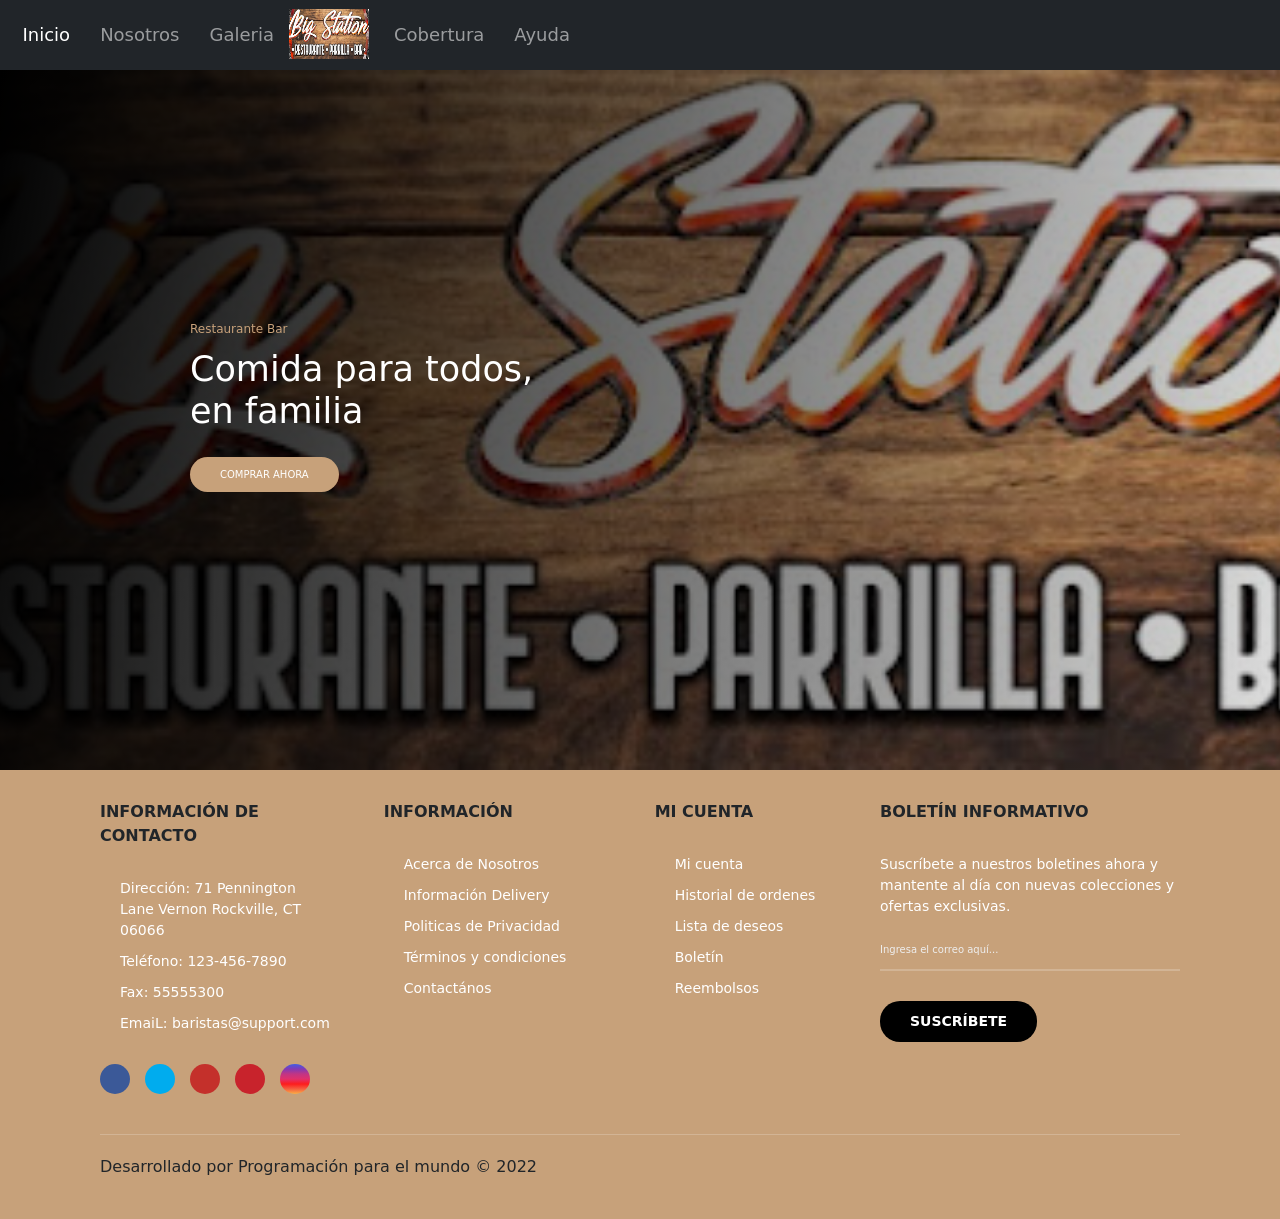
<file: Proyecto_BigStation-main/Proyecto_BigStation/View/Index.html>
<!DOCTYPE html>
<html lang="en">
<head>
    <meta charset="UTF-8">
    <meta name="viewport" content="width=device-width, initial-scale=1.0">
    <title>Inicio</title>
    <link rel="stylesheet" href="https://cdn.jsdelivr.net/npm/bootstrap@5.3.3/dist/css/bootstrap.min.css">
    <link rel="stylesheet" href="../Style/Estilo.css">
</head>
<body>
    <nav class="navbar navbar-expand-lg navbar-dark bg-dark ">
        <div class="container-fluid">
          <div class="collapse navbar-collapse" id="navbarNav">
            <ul class="navbar-nav">
              <li class="nav-item">
                <a class="nav-link active" aria-current="page" href="Index.html">Inicio</a>
              </li>
              <li class="nav-item">
                <a class="nav-link" href="Nosotros.html">Nosotros</a>
              </li>
              <li class="nav-item">
                <a class="nav-link" href="Galeria.html">Galeria</a>
              </li>

              <a class="navbar-brand" href="Index.html">
                <img src="../Img/BS.png" alt="Logo" width="80" height="50" class="d-inline-block align-text-top">
                
              </a>
              
              <li class="nav-item">
                <a class="nav-link" href="Cobertura.html">Cobertura</a>
              </li>
              <li class="nav-item">
                <a class="nav-link" href="Ayuda.html">Ayuda</a>
              </li>
              <li class="nav-item">
                <form class="container-fluid justify-content-start">
                    <button class=" btn btn-outline-success-secondary" type="button"></button>
                </form>
              </li>
            </ul>
          </div>
        </div>
      </nav>

      <section class="banner">
        <div class="content-banner">
            <p>Restaurante Bar</p>
            <h2>Comida para todos, <br />en familia</h2>
            <a href="Login.html">Comprar ahora</a>
        </div>
    </section> 

    
    <footer class="footer">
      <div class="container container-footer">
          <div class="menu-footer">
              <div class="contact-info">
                  <p class="title-footer">Información de Contacto</p>
                  <ul>
                      <li>
                          Dirección: 71 Pennington Lane Vernon Rockville, CT
                          06066
                      </li>
                      <li>Teléfono: 123-456-7890</li>
                      <li>Fax: 55555300</li>
                      <li>EmaiL: baristas@support.com</li>
                  </ul>
                  <div class="social-icons">
                      <span class="facebook">
                          <i class="fa-brands fa-facebook-f"></i>
                      </span>
                      <span class="twitter">
                          <i class="fa-brands fa-twitter"></i>
                      </span>
                      <span class="youtube">
                          <i class="fa-brands fa-youtube"></i>
                      </span>
                      <span class="pinterest">
                          <i class="fa-brands fa-pinterest-p"></i>
                      </span>
                      <span class="instagram">
                          <i class="fa-brands fa-instagram"></i>
                      </span>
                  </div>
              </div>

              <div class="information">
                  <p class="title-footer">Información</p>
                  <ul>
                      <li><a href="#">Acerca de Nosotros</a></li>
                      <li><a href="#">Información Delivery</a></li>
                      <li><a href="#">Politicas de Privacidad</a></li>
                      <li><a href="#">Términos y condiciones</a></li>
                      <li><a href="#">Contactános</a></li>
                  </ul>
              </div>

              <div class="my-account">
                  <p class="title-footer">Mi cuenta</p>

                  <ul>
                      <li><a href="#">Mi cuenta</a></li>
                      <li><a href="#">Historial de ordenes</a></li>
                      <li><a href="#">Lista de deseos</a></li>
                      <li><a href="#">Boletín</a></li>
                      <li><a href="#">Reembolsos</a></li>
                  </ul>
              </div>

              <div class="newsletter">
                  <p class="title-footer">Boletín informativo</p>

                  <div class="content">
                      <p>
                          Suscríbete a nuestros boletines ahora y mantente al
                          día con nuevas colecciones y ofertas exclusivas.
                      </p>
                      <input type="email" placeholder="Ingresa el correo aquí...">
                      <button>Suscríbete</button>
                  </div>
              </div>
          </div>

          <div class="copyright">
              <p>
                  Desarrollado por Programación para el mundo &copy; 2022
              </p>

          </div>
      </div>
  </footer>

    <script src="https://cdn.jsdelivr.net/npm/bootstrap@5.3.3/dist/js/bootstrap.bundle.min.js" integrity="sha384-YvpcrYf0tY3lHB60NNkmXc5s9fDVZLESaAA55NDzOxhy9GkcIdslK1eN7N6jIeHz" crossorigin="anonymous"></script>
</body>
</html>
</file>
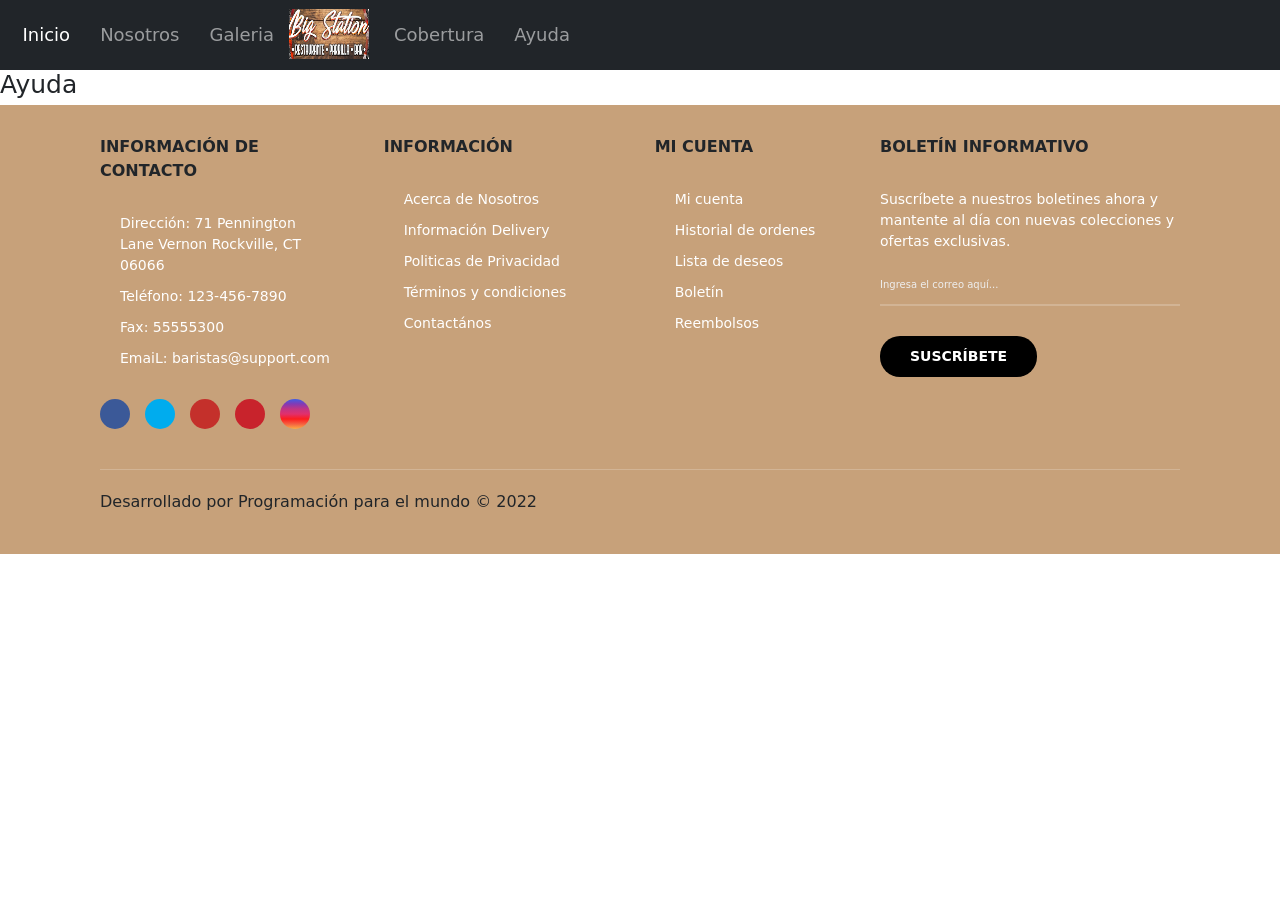
<file: Proyecto_BigStation-main/Proyecto_BigStation/View/Ayuda.html>
<!DOCTYPE html>
<html lang="en">
<head>
    <meta charset="UTF-8">
    <meta name="viewport" content="width=device-width, initial-scale=1.0">
    <title>Ayuda</title>
    <link rel="stylesheet" href="https://cdn.jsdelivr.net/npm/bootstrap@5.3.3/dist/css/bootstrap.min.css">
    <link rel="stylesheet" href="../Style/Estilo.css">
</head>
<body>
    <nav class="navbar navbar-expand-lg navbar-dark bg-dark ">
        <div class="container-fluid">
          <div class="collapse navbar-collapse" id="navbarNav">
            <ul class="navbar-nav">
              <li class="nav-item">
                <a class="nav-link active" aria-current="page" href="Index.html">Inicio</a>
              </li>
              <li class="nav-item">
                <a class="nav-link" href="Nosotros.html">Nosotros</a>
              </li>
              <li class="nav-item">
                <a class="nav-link" href="Galeria.html">Galeria</a>
              </li>

              <a class="navbar-brand" href="Index.html">
                <img src="../Img/BS.png" alt="Logo" width="80" height="50" class="d-inline-block align-text-top">
                
              </a>
              
              <li class="nav-item">
                <a class="nav-link" href="Cobertura.html">Cobertura</a>
              </li>
              <li class="nav-item">
                <a class="nav-link" href="Ayuda.html">Ayuda</a>
              </li>
              <li class="nav-item">
                <form class="container-fluid justify-content-start">
                    <button class=" btn btn-outline-success-secondary" type="button"></button>
                </form>
              </li>
            </ul>
          </div>
        </div>
      </nav>

      <h1>Ayuda</h1>

    
    <footer class="footer">
      <div class="container container-footer">
          <div class="menu-footer">
              <div class="contact-info">
                  <p class="title-footer">Información de Contacto</p>
                  <ul>
                      <li>
                          Dirección: 71 Pennington Lane Vernon Rockville, CT
                          06066
                      </li>
                      <li>Teléfono: 123-456-7890</li>
                      <li>Fax: 55555300</li>
                      <li>EmaiL: baristas@support.com</li>
                  </ul>
                  <div class="social-icons">
                      <span class="facebook">
                          <i class="fa-brands fa-facebook-f"></i>
                      </span>
                      <span class="twitter">
                          <i class="fa-brands fa-twitter"></i>
                      </span>
                      <span class="youtube">
                          <i class="fa-brands fa-youtube"></i>
                      </span>
                      <span class="pinterest">
                          <i class="fa-brands fa-pinterest-p"></i>
                      </span>
                      <span class="instagram">
                          <i class="fa-brands fa-instagram"></i>
                      </span>
                  </div>
              </div>

              <div class="information">
                  <p class="title-footer">Información</p>
                  <ul>
                      <li><a href="#">Acerca de Nosotros</a></li>
                      <li><a href="#">Información Delivery</a></li>
                      <li><a href="#">Politicas de Privacidad</a></li>
                      <li><a href="#">Términos y condiciones</a></li>
                      <li><a href="#">Contactános</a></li>
                  </ul>
              </div>

              <div class="my-account">
                  <p class="title-footer">Mi cuenta</p>

                  <ul>
                      <li><a href="#">Mi cuenta</a></li>
                      <li><a href="#">Historial de ordenes</a></li>
                      <li><a href="#">Lista de deseos</a></li>
                      <li><a href="#">Boletín</a></li>
                      <li><a href="#">Reembolsos</a></li>
                  </ul>
              </div>

              <div class="newsletter">
                  <p class="title-footer">Boletín informativo</p>

                  <div class="content">
                      <p>
                          Suscríbete a nuestros boletines ahora y mantente al
                          día con nuevas colecciones y ofertas exclusivas.
                      </p>
                      <input type="email" placeholder="Ingresa el correo aquí...">
                      <button>Suscríbete</button>
                  </div>
              </div>
          </div>

          <div class="copyright">
              <p>
                  Desarrollado por Programación para el mundo &copy; 2022
              </p>

          </div>
      </div>
  </footer>

    <script src="https://cdn.jsdelivr.net/npm/bootstrap@5.3.3/dist/js/bootstrap.bundle.min.js" integrity="sha384-YvpcrYf0tY3lHB60NNkmXc5s9fDVZLESaAA55NDzOxhy9GkcIdslK1eN7N6jIeHz" crossorigin="anonymous"></script>
</body>
</html>
</file>
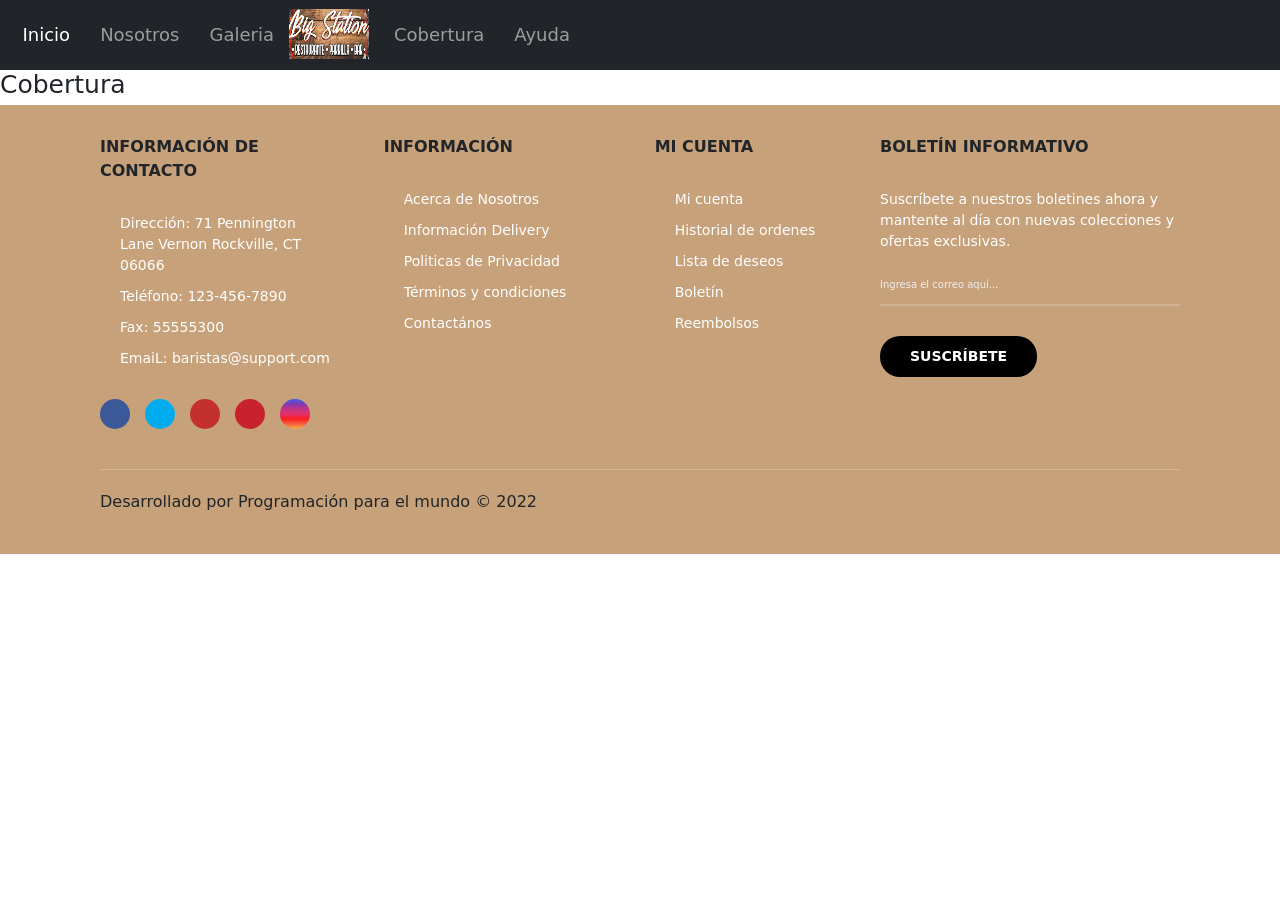
<file: Proyecto_BigStation-main/Proyecto_BigStation/View/Cobertura.html>
<!DOCTYPE html>
<html lang="en">
<head>
    <meta charset="UTF-8">
    <meta name="viewport" content="width=device-width, initial-scale=1.0">
    <title>Cobertura</title>
    <link rel="stylesheet" href="https://cdn.jsdelivr.net/npm/bootstrap@5.3.3/dist/css/bootstrap.min.css">
    <link rel="stylesheet" href="../Style/Estilo.css">
</head>
<body>
    <nav class="navbar navbar-expand-lg navbar-dark bg-dark ">
        <div class="container-fluid">
          <div class="collapse navbar-collapse" id="navbarNav">
            <ul class="navbar-nav">
              <li class="nav-item">
                <a class="nav-link active" aria-current="page" href="Index.html">Inicio</a>
              </li>
              <li class="nav-item">
                <a class="nav-link" href="Nosotros.html">Nosotros</a>
              </li>
              <li class="nav-item">
                <a class="nav-link" href="Galeria.html">Galeria</a>
              </li>

              <a class="navbar-brand" href="Index.html">
                <img src="../Img/BS.png" alt="Logo" width="80" height="50" class="d-inline-block align-text-top">
                
              </a>
              
              <li class="nav-item">
                <a class="nav-link" href="Cobertura.html">Cobertura</a>
              </li>
              <li class="nav-item">
                <a class="nav-link" href="Ayuda.html">Ayuda</a>
              </li>
              <li class="nav-item">
                <form class="container-fluid justify-content-start">
                    <button class=" btn btn-outline-success-secondary" type="button"></button>
                </form>
              </li>
            </ul>
          </div>
        </div>
      </nav>

      <h1>Cobertura</h1>

    
    <footer class="footer">
      <div class="container container-footer">
          <div class="menu-footer">
              <div class="contact-info">
                  <p class="title-footer">Información de Contacto</p>
                  <ul>
                      <li>
                          Dirección: 71 Pennington Lane Vernon Rockville, CT
                          06066
                      </li>
                      <li>Teléfono: 123-456-7890</li>
                      <li>Fax: 55555300</li>
                      <li>EmaiL: baristas@support.com</li>
                  </ul>
                  <div class="social-icons">
                      <span class="facebook">
                          <i class="fa-brands fa-facebook-f"></i>
                      </span>
                      <span class="twitter">
                          <i class="fa-brands fa-twitter"></i>
                      </span>
                      <span class="youtube">
                          <i class="fa-brands fa-youtube"></i>
                      </span>
                      <span class="pinterest">
                          <i class="fa-brands fa-pinterest-p"></i>
                      </span>
                      <span class="instagram">
                          <i class="fa-brands fa-instagram"></i>
                      </span>
                  </div>
              </div>

              <div class="information">
                  <p class="title-footer">Información</p>
                  <ul>
                      <li><a href="#">Acerca de Nosotros</a></li>
                      <li><a href="#">Información Delivery</a></li>
                      <li><a href="#">Politicas de Privacidad</a></li>
                      <li><a href="#">Términos y condiciones</a></li>
                      <li><a href="#">Contactános</a></li>
                  </ul>
              </div>

              <div class="my-account">
                  <p class="title-footer">Mi cuenta</p>

                  <ul>
                      <li><a href="#">Mi cuenta</a></li>
                      <li><a href="#">Historial de ordenes</a></li>
                      <li><a href="#">Lista de deseos</a></li>
                      <li><a href="#">Boletín</a></li>
                      <li><a href="#">Reembolsos</a></li>
                  </ul>
              </div>

              <div class="newsletter">
                  <p class="title-footer">Boletín informativo</p>

                  <div class="content">
                      <p>
                          Suscríbete a nuestros boletines ahora y mantente al
                          día con nuevas colecciones y ofertas exclusivas.
                      </p>
                      <input type="email" placeholder="Ingresa el correo aquí...">
                      <button>Suscríbete</button>
                  </div>
              </div>
          </div>

          <div class="copyright">
              <p>
                  Desarrollado por Programación para el mundo &copy; 2022
              </p>

          </div>
      </div>
  </footer>

    <script src="https://cdn.jsdelivr.net/npm/bootstrap@5.3.3/dist/js/bootstrap.bundle.min.js" integrity="sha384-YvpcrYf0tY3lHB60NNkmXc5s9fDVZLESaAA55NDzOxhy9GkcIdslK1eN7N6jIeHz" crossorigin="anonymous"></script>
</body>
</html>
</file>
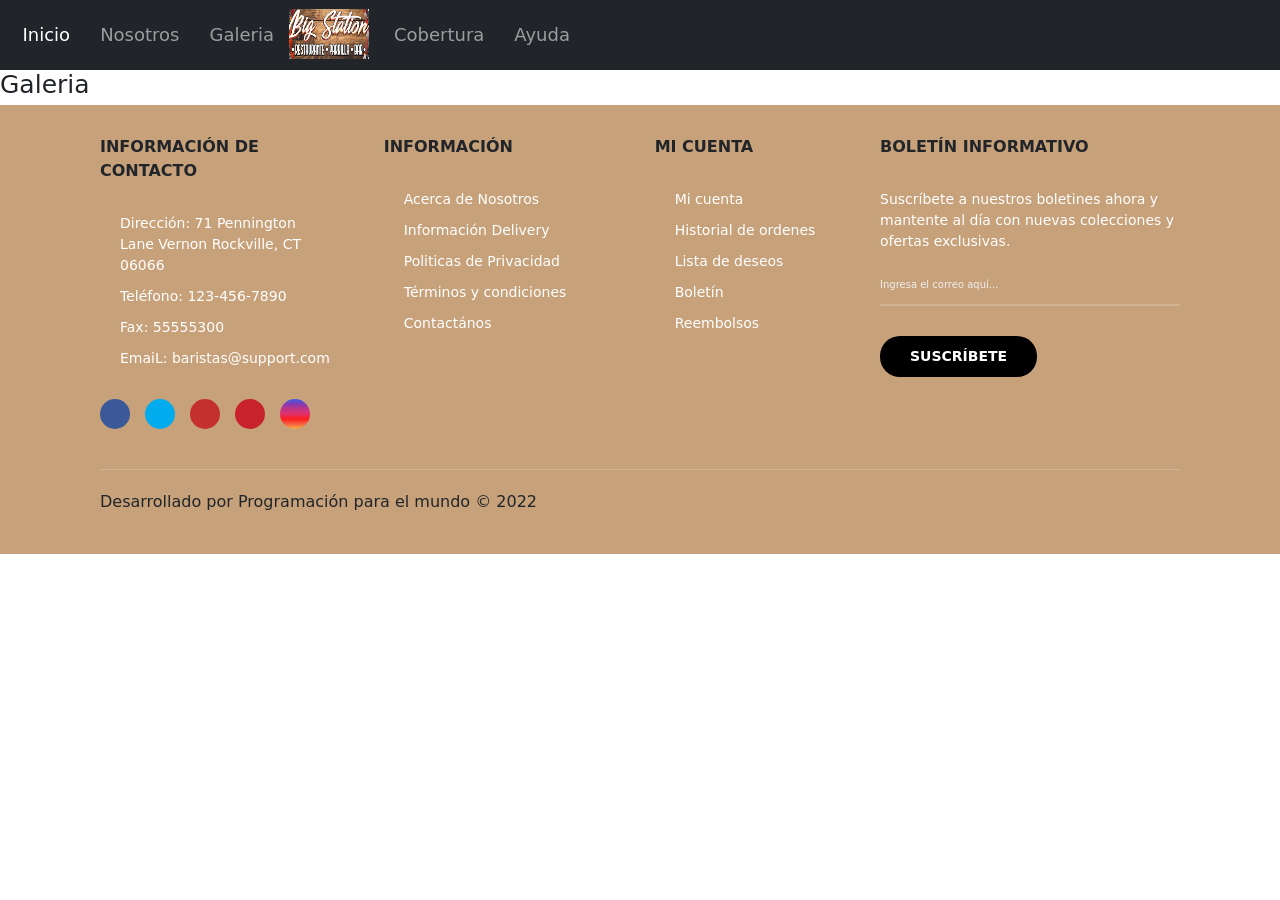
<file: Proyecto_BigStation-main/Proyecto_BigStation/View/Galeria.html>
<!DOCTYPE html>
<html lang="en">
<head>
    <meta charset="UTF-8">
    <meta name="viewport" content="width=device-width, initial-scale=1.0">
    <title>Galeria</title>
    <link rel="stylesheet" href="https://cdn.jsdelivr.net/npm/bootstrap@5.3.3/dist/css/bootstrap.min.css">
    <link rel="stylesheet" href="../Style/Estilo.css">
</head>
<body>
    <nav class="navbar navbar-expand-lg navbar-dark bg-dark ">
        <div class="container-fluid">
          <div class="collapse navbar-collapse" id="navbarNav">
            <ul class="navbar-nav">
              <li class="nav-item">
                <a class="nav-link active" aria-current="page" href="Index.html">Inicio</a>
              </li>
              <li class="nav-item">
                <a class="nav-link" href="Nosotros.html">Nosotros</a>
              </li>
              <li class="nav-item">
                <a class="nav-link" href="Galeria.html">Galeria</a>
              </li>

              <a class="navbar-brand" href="Index.html">
                <img src="../Img/BS.png" alt="Logo" width="80" height="50" class="d-inline-block align-text-top">
                
              </a>
              
              <li class="nav-item">
                <a class="nav-link" href="Cobertura.html">Cobertura</a>
              </li>
              <li class="nav-item">
                <a class="nav-link" href="Ayuda.html">Ayuda</a>
              </li>
              <li class="nav-item">
                <form class="container-fluid justify-content-start">
                    <button class=" btn btn-outline-success-secondary" type="button"></button>
                </form>
              </li>
            </ul>
          </div>
        </div>
      </nav>

      <h1>Galeria</h1>

    
    <footer class="footer">
      <div class="container container-footer">
          <div class="menu-footer">
              <div class="contact-info">
                  <p class="title-footer">Información de Contacto</p>
                  <ul>
                      <li>
                          Dirección: 71 Pennington Lane Vernon Rockville, CT
                          06066
                      </li>
                      <li>Teléfono: 123-456-7890</li>
                      <li>Fax: 55555300</li>
                      <li>EmaiL: baristas@support.com</li>
                  </ul>
                  <div class="social-icons">
                      <span class="facebook">
                          <i class="fa-brands fa-facebook-f"></i>
                      </span>
                      <span class="twitter">
                          <i class="fa-brands fa-twitter"></i>
                      </span>
                      <span class="youtube">
                          <i class="fa-brands fa-youtube"></i>
                      </span>
                      <span class="pinterest">
                          <i class="fa-brands fa-pinterest-p"></i>
                      </span>
                      <span class="instagram">
                          <i class="fa-brands fa-instagram"></i>
                      </span>
                  </div>
              </div>

              <div class="information">
                  <p class="title-footer">Información</p>
                  <ul>
                      <li><a href="#">Acerca de Nosotros</a></li>
                      <li><a href="#">Información Delivery</a></li>
                      <li><a href="#">Politicas de Privacidad</a></li>
                      <li><a href="#">Términos y condiciones</a></li>
                      <li><a href="#">Contactános</a></li>
                  </ul>
              </div>

              <div class="my-account">
                  <p class="title-footer">Mi cuenta</p>

                  <ul>
                      <li><a href="#">Mi cuenta</a></li>
                      <li><a href="#">Historial de ordenes</a></li>
                      <li><a href="#">Lista de deseos</a></li>
                      <li><a href="#">Boletín</a></li>
                      <li><a href="#">Reembolsos</a></li>
                  </ul>
              </div>

              <div class="newsletter">
                  <p class="title-footer">Boletín informativo</p>

                  <div class="content">
                      <p>
                          Suscríbete a nuestros boletines ahora y mantente al
                          día con nuevas colecciones y ofertas exclusivas.
                      </p>
                      <input type="email" placeholder="Ingresa el correo aquí...">
                      <button>Suscríbete</button>
                  </div>
              </div>
          </div>

          <div class="copyright">
              <p>
                  Desarrollado por Programación para el mundo &copy; 2022
              </p>

          </div>
      </div>
  </footer>

    <script src="https://cdn.jsdelivr.net/npm/bootstrap@5.3.3/dist/js/bootstrap.bundle.min.js" integrity="sha384-YvpcrYf0tY3lHB60NNkmXc5s9fDVZLESaAA55NDzOxhy9GkcIdslK1eN7N6jIeHz" crossorigin="anonymous"></script>
</body>
</html>
</file>
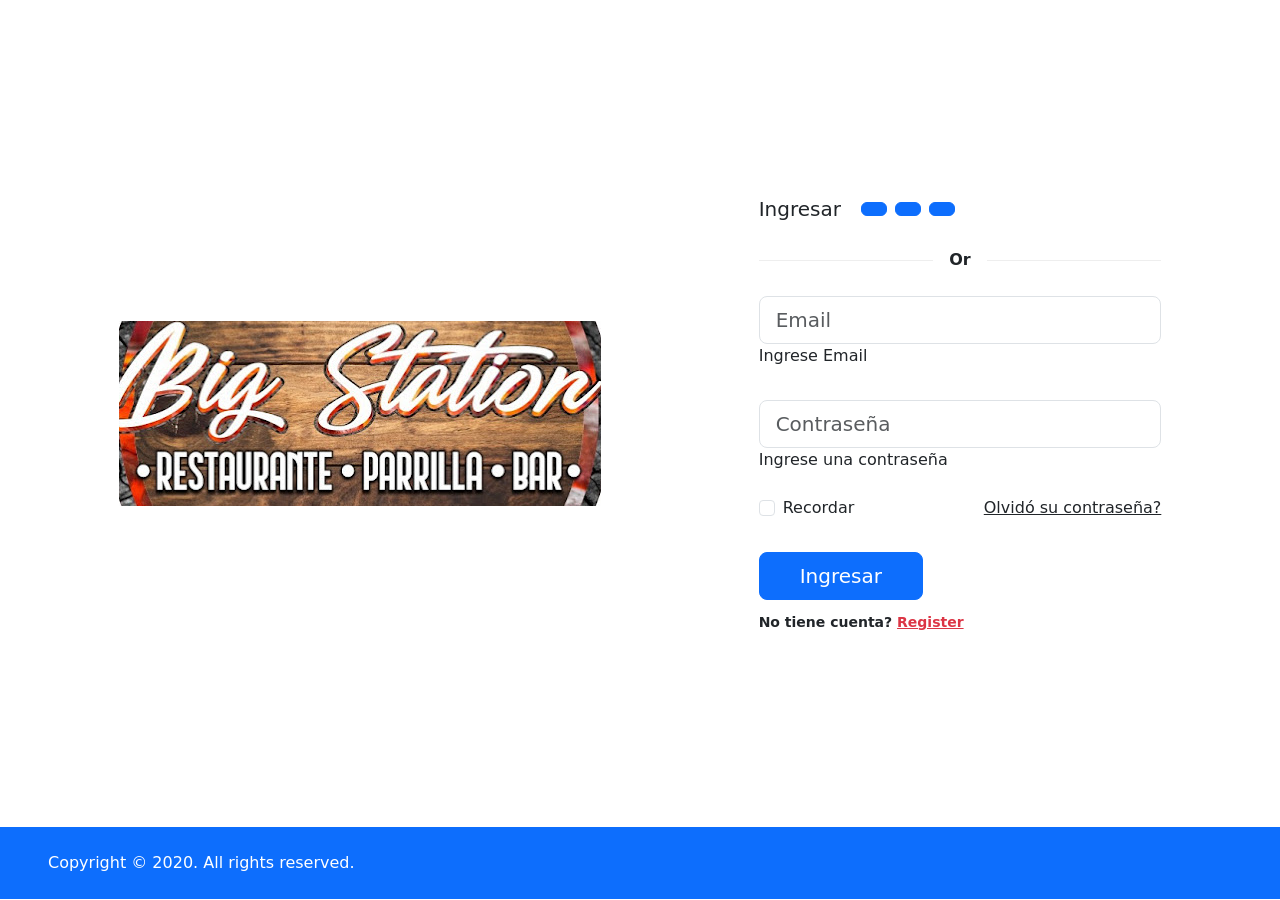
<file: Proyecto_BigStation-main/Proyecto_BigStation/View/Login.html>
<!DOCTYPE html>
<html lang="en">
<head>
    <meta charset="UTF-8">
    <meta name="viewport" content="width=device-width, initial-scale=1.0">
    <link rel="stylesheet" href="https://cdn.jsdelivr.net/npm/bootstrap@5.3.3/dist/css/bootstrap.min.css">
    <link rel="stylesheet" href="../Style/ForLogin.css">
    <title>Login</title>
</head>
<body>
    <section class="vh-100">
        <div class="container-fluid h-custom">
          <div class="row d-flex justify-content-center align-items-center h-100">
            <div class="col-md-9 col-lg-6 col-xl-5">
              <img src="../Img/BS.png"
                class="img-fluid" alt="Sample image">
            </div>
            <div class="col-md-8 col-lg-6 col-xl-4 offset-xl-1">
              <form>
                <div class="d-flex flex-row align-items-center justify-content-center justify-content-lg-start">
                  <p class="lead fw-normal mb-0 me-3">Ingresar</p>
                  <button  type="button" data-mdb-button-init data-mdb-ripple-init class="btn btn-primary btn-floating mx-1">
                    <i class="fab fa-facebook-f"></i>
                  </button>
      
                  <button  type="button" data-mdb-button-init data-mdb-ripple-init class="btn btn-primary btn-floating mx-1">
                    <i class="fab fa-twitter"></i>
                  </button>
      
                  <button  type="button" data-mdb-button-init data-mdb-ripple-init class="btn btn-primary btn-floating mx-1">
                    <i class="fab fa-linkedin-in"></i>
                  </button>
                </div>
      
                <div class="divider d-flex align-items-center my-4">
                  <p class="text-center fw-bold mx-3 mb-0">Or</p>
                </div>
      
                <!-- Email input -->
                <div data-mdb-input-init class="form-outline mb-4">
                  <input type="email" id="form3Example3" class="form-control form-control-lg"
                    placeholder="Email" />
                  <label class="form-label" for="form3Example3">Ingrese Email</label>
                </div>
      
                <!-- Password input -->
                <div data-mdb-input-init class="form-outline mb-3">
                  <input type="password" id="form3Example4" class="form-control form-control-lg"
                    placeholder="Contraseña" />
                  <label class="form-label" for="form3Example4">Ingrese una contraseña</label>
                </div>
      
                <div class="d-flex justify-content-between align-items-center">
                  <!-- Checkbox -->
                  <div class="form-check mb-0">
                    <input class="form-check-input me-2" type="checkbox" value="" id="form2Example3" />
                    <label class="form-check-label" for="form2Example3">
                      Recordar
                    </label>
                  </div>
                  <a href="#!" class="text-body">Olvidó su contraseña?</a>
                </div>
      
                <div class="text-center text-lg-start mt-4 pt-2">
                  <button  type="button" data-mdb-button-init data-mdb-ripple-init class="btn btn-primary btn-lg"
                    style="padding-left: 2.5rem; padding-right: 2.5rem;">Ingresar</button>
                  <p class="small fw-bold mt-2 pt-1 mb-0">No tiene cuenta? <a href="Registro.html"
                      class="link-danger">Register</a></p>
                </div>
      
              </form>
            </div>
          </div>
        </div>
        <div
          class="d-flex flex-column flex-md-row text-center text-md-start justify-content-between py-4 px-4 px-xl-5 bg-primary">
          <!-- Copyright -->
          <div class="text-white mb-3 mb-md-0">
            Copyright © 2020. All rights reserved.
          </div>
          <!-- Copyright -->
      
          <!-- Right -->
          <div>
            <a href="#!" class="text-white me-4">
              <i class="fab fa-facebook-f"></i>
            </a>
            <a href="#!" class="text-white me-4">
              <i class="fab fa-twitter"></i>
            </a>
            <a href="#!" class="text-white me-4">
              <i class="fab fa-google"></i>
            </a>
            <a href="#!" class="text-white">
              <i class="fab fa-linkedin-in"></i>
            </a>
          </div>
          <!-- Right -->
        </div>
      </section>
    <script src="https://cdn.jsdelivr.net/npm/bootstrap@5.3.3/dist/js/bootstrap.bundle.min.js" integrity="sha384-YvpcrYf0tY3lHB60NNkmXc5s9fDVZLESaAA55NDzOxhy9GkcIdslK1eN7N6jIeHz" crossorigin="anonymous"></script>
</body>
</html>
</file>
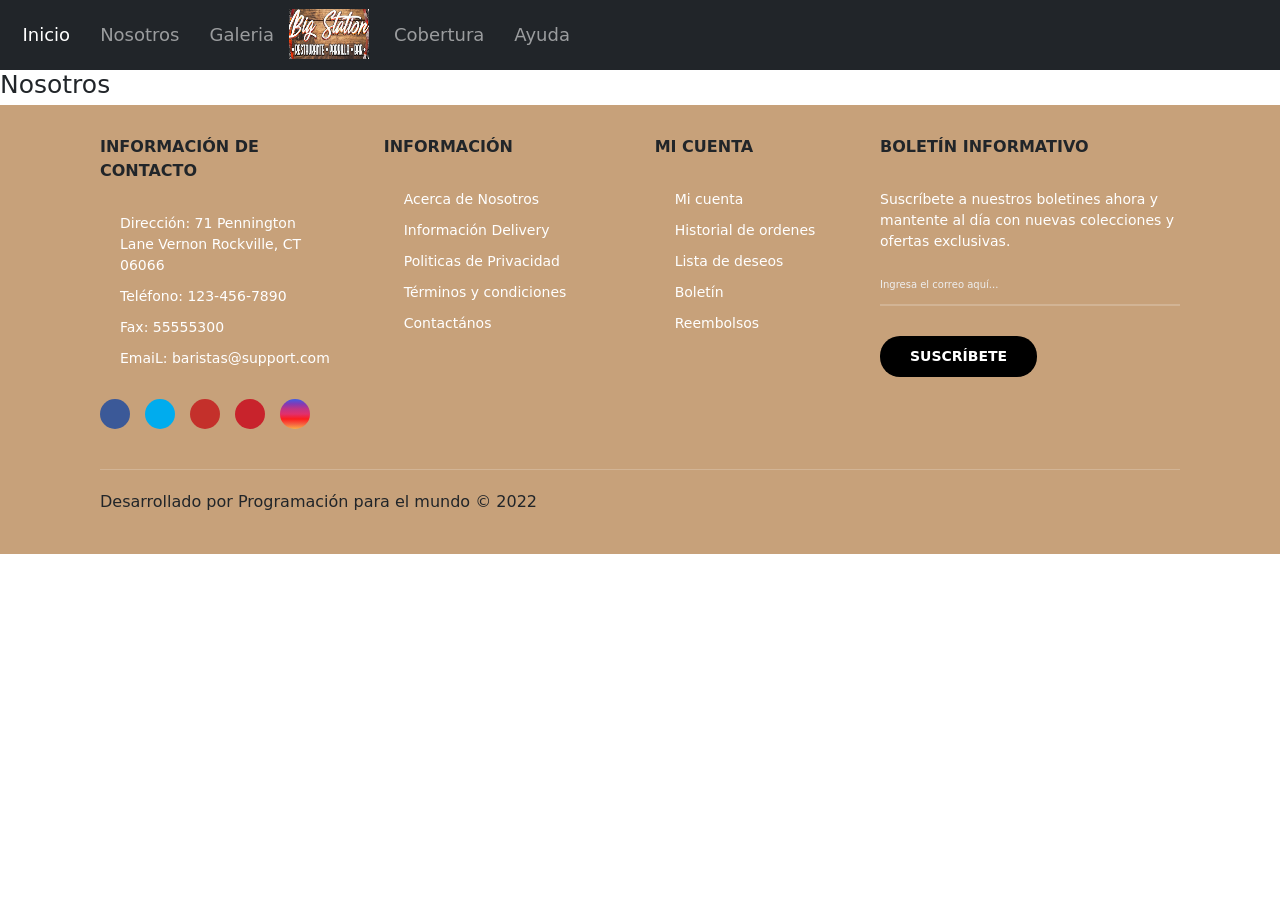
<file: Proyecto_BigStation-main/Proyecto_BigStation/View/Nosotros.html>
<!DOCTYPE html>
<html lang="en">
<head>
    <meta charset="UTF-8">
    <meta name="viewport" content="width=device-width, initial-scale=1.0">
    <title>Nosotros</title>
    <link rel="stylesheet" href="https://cdn.jsdelivr.net/npm/bootstrap@5.3.3/dist/css/bootstrap.min.css">
    <link rel="stylesheet" href="../Style/Estilo.css">
</head>
<body>
    <nav class="navbar navbar-expand-lg navbar-dark bg-dark ">
        <div class="container-fluid">
          <div class="collapse navbar-collapse" id="navbarNav">
            <ul class="navbar-nav">
              <li class="nav-item">
                <a class="nav-link active" aria-current="page" href="Index.html">Inicio</a>
              </li>
              <li class="nav-item">
                <a class="nav-link" href="Nosotros.html">Nosotros</a>
              </li>
              <li class="nav-item">
                <a class="nav-link" href="Galeria.html">Galeria</a>
              </li>

              <a class="navbar-brand" href="Index.html">
                <img src="../Img/BS.png" alt="Logo" width="80" height="50" class="d-inline-block align-text-top">
                
              </a>
              
              <li class="nav-item">
                <a class="nav-link" href="Cobertura.html">Cobertura</a>
              </li>
              <li class="nav-item">
                <a class="nav-link" href="Ayuda.html">Ayuda</a>
              </li>
              <li class="nav-item">
                <form class="container-fluid justify-content-start">
                    <button class=" btn btn-outline-success-secondary" type="button"></button>
                </form>
              </li>
            </ul>
          </div>
        </div>
      </nav>

      <h1>Nosotros</h1>

    
    <footer class="footer">
      <div class="container container-footer">
          <div class="menu-footer">
              <div class="contact-info">
                  <p class="title-footer">Información de Contacto</p>
                  <ul>
                      <li>
                          Dirección: 71 Pennington Lane Vernon Rockville, CT
                          06066
                      </li>
                      <li>Teléfono: 123-456-7890</li>
                      <li>Fax: 55555300</li>
                      <li>EmaiL: baristas@support.com</li>
                  </ul>
                  <div class="social-icons">
                      <span class="facebook">
                          <i class="fa-brands fa-facebook-f"></i>
                      </span>
                      <span class="twitter">
                          <i class="fa-brands fa-twitter"></i>
                      </span>
                      <span class="youtube">
                          <i class="fa-brands fa-youtube"></i>
                      </span>
                      <span class="pinterest">
                          <i class="fa-brands fa-pinterest-p"></i>
                      </span>
                      <span class="instagram">
                          <i class="fa-brands fa-instagram"></i>
                      </span>
                  </div>
              </div>

              <div class="information">
                  <p class="title-footer">Información</p>
                  <ul>
                      <li><a href="#">Acerca de Nosotros</a></li>
                      <li><a href="#">Información Delivery</a></li>
                      <li><a href="#">Politicas de Privacidad</a></li>
                      <li><a href="#">Términos y condiciones</a></li>
                      <li><a href="#">Contactános</a></li>
                  </ul>
              </div>

              <div class="my-account">
                  <p class="title-footer">Mi cuenta</p>

                  <ul>
                      <li><a href="#">Mi cuenta</a></li>
                      <li><a href="#">Historial de ordenes</a></li>
                      <li><a href="#">Lista de deseos</a></li>
                      <li><a href="#">Boletín</a></li>
                      <li><a href="#">Reembolsos</a></li>
                  </ul>
              </div>

              <div class="newsletter">
                  <p class="title-footer">Boletín informativo</p>

                  <div class="content">
                      <p>
                          Suscríbete a nuestros boletines ahora y mantente al
                          día con nuevas colecciones y ofertas exclusivas.
                      </p>
                      <input type="email" placeholder="Ingresa el correo aquí...">
                      <button>Suscríbete</button>
                  </div>
              </div>
          </div>

          <div class="copyright">
              <p>
                  Desarrollado por Programación para el mundo &copy; 2022
              </p>

          </div>
      </div>
  </footer>

    <script src="https://cdn.jsdelivr.net/npm/bootstrap@5.3.3/dist/js/bootstrap.bundle.min.js" integrity="sha384-YvpcrYf0tY3lHB60NNkmXc5s9fDVZLESaAA55NDzOxhy9GkcIdslK1eN7N6jIeHz" crossorigin="anonymous"></script>
</body>
</html>
</file>
<file: Proyecto_BigStation-main/Proyecto_BigStation/Style/Estilo.css>
@import url('https://fonts.googleapis.com/css2?family=Poppins:wght@300;400;500;600;700&display=swap');

:root {
	--primary-color: #c7a17a;
	--background-color: #f9f5f0;
	--dark-color: #151515;
}

html {
	font-size: 62.5%;
	font-family: 'Poppins', sans-serif;
}

* {
	margin: 0;
	padding: 0;
	box-sizing: border-box;
}
nav{
    background: lavenderblush;
    height: 70px;
    font-size: large;
}

nav ul li {
    float: left;
    list-style: none;
    margin: 10px;
    line-height: 30px;
}

.banner {
	background-image: linear-gradient(100deg, #000000, #00000020),
		url('../Img/BS.png');
	height: 70rem;
	background-size: cover;
	background-position: center;
}

.content-banner {
	max-width: 90rem;
	margin: 0 auto;
	padding: 25rem 0;
}

.content-banner p {
	color: var(--primary-color);
	font-size: 1.2rem;
	margin-bottom: 1rem;
	font-weight: 500;
}

.content-banner h2 {
	color: #fff;
	font-size: 3.5rem;
	font-weight: 500;
	line-height: 1.2;
}

.content-banner a {
	margin-top: 2rem;
	text-decoration: none;
	color: #fff;
	background-color: var(--primary-color);
	display: inline-block;
	padding: 1rem 3rem;
	text-transform: uppercase;
	border-radius: 3rem;
}


/* ********************************** */
/*       footer     */
/* ********************************** */

.footer {
	background-color: var(--primary-color);
}

.container-footer {
	display: flex;
	flex-direction: column;
	gap: 4rem;
	padding: 3rem;
}

.menu-footer {
	display: grid;
	grid-template-columns: repeat(3, 1fr) 30rem;
	gap: 3rem;
	justify-items: center;
}

.title-footer {
	font-weight: 600;
	font-size: 1.6rem;
	text-transform: uppercase;
}

.contact-info,
.information,
.my-account,
.newsletter {
	display: flex;
	flex-direction: column;
	gap: 2rem;
}

.contact-info ul,
.information ul,
.my-account ul {
	display: flex;
	flex-direction: column;
	gap: 1rem;
}

.contact-info ul li,
.information ul li,
.my-account ul li {
	list-style: none;
	color: #fff;
	font-size: 1.4rem;
	font-weight: 300;
}

.information ul li a,
.my-account ul li a {
	text-decoration: none;
	color: #fff;
	font-weight: 300;
}

.information ul li a:hover,
.my-account ul li a:hover {
	color: var(--dark-color);
}

.social-icons {
	display: flex;
	gap: 1.5rem;
}

.social-icons span {
	border-radius: 50%;
	width: 3rem;
	height: 3rem;

	display: flex;
	align-items: center;
	justify-content: center;
}

.social-icons span i {
	color: #fff;
	font-size: 1.2rem;
}

.facebook {
	background-color: #3b5998;
}

.twitter {
	background-color: #00acee;
}

.youtube {
	background-color: #c4302b;
}

.pinterest {
	background-color: #c8232c;
}

.instagram {
	background: linear-gradient(
		#405de6,
		#833ab4,
		#c13584,
		#e1306c,
		#fd1d1d,
		#f56040,
		#fcaf45
	);
}

.content p {
	font-size: 1.4rem;
	color: #fff;
	font-weight: 300;
}

.content input {
	outline: none;
	background: none;
	border: none;
	border-bottom: 2px solid #d2b495;
	cursor: pointer;
	padding: 0.5rem 0 1.2rem;
	color: var(--dark-color);
	display: block;
	margin-bottom: 3rem;
	margin-top: 2rem;
	width: 100%;
	font-family: inherit;
}

.content input::-webkit-input-placeholder {
	color: #eee;
}

.content button {
	border: none;
	background-color: #000;
	color: #fff;
	text-transform: uppercase;
	padding: 1rem 3rem;
	border-radius: 2rem;
	font-size: 1.4rem;
	font-family: inherit;
	cursor: pointer;
	font-weight: 600;
}

.content button:hover {
	background-color: var(--background-color);
	color: var(--primary-color);
}

.copyright {
	display: flex;
	justify-content: space-between;
	padding-top: 2rem;

	border-top: 1px solid #d2b495;
}

.copyright p {
	font-weight: 400;
	font-size: 1.6rem;
}

/* ********************************** */
/*       MEDIA QUERIES -- 768px       */
/* ********************************** */
@media (max-width: 768px) {
	html {
		font-size: 55%;
	}

	.hero {
		padding: 2rem;
	}

	.customer-support {
		display: none;
	}

	.content-shopping-cart {
		display: none;
	}

	.navbar {
		padding: 1rem 2rem;
	}

	.navbar .fa-bars {
		display: block;
		color: #fff;
		font-size: 3rem;
	}

	.menu {
		display: none;
	}

	.content-banner {
		max-width: 50rem;
		margin: 0 auto;
		padding: 25rem 0;
	}

	.container-features {
		grid-template-columns: repeat(2, 1fr);
		padding: 3rem 2rem;
	}

	.card-feature {
		padding: 2rem;
	}

	.heading-1 {
		font-size: 2.4rem;
	}

	.card-category {
		height: 12rem;
	}

	.card-category p {
		font-size: 2rem;
		text-align: center;
		line-height: 1;
	}

	.card-category span {
		font-size: 1.4rem;
	}

	.container-options {
		align-items: center;
	}

	.container-options span {
		text-align: center;
		padding: 1rem 2rem;
	}

	.container-products {
		grid-template-columns: repeat(auto-fit, minmax(28rem, 1fr));
	}

	.gallery {
		grid-template-rows: repeat(2, 15rem);
	}

	.container-blogs {
		overflow: hidden;
		grid-template-columns: 1fr 1fr;

		height: 52rem;
	}

	.menu-footer {
		grid-template-columns: repeat(2, 1fr);
	}

	.copyright {
		flex-direction: column;
		justify-content: center;
		align-items: center;
		gap: 1.5rem;
	}
}

/* ********************************** */
/*       MEDIA QUERIES -- 468px       */
/* ********************************** */
@media (max-width: 468px) {
	html {
		font-size: 42.5%;
	}

	.content-banner {
		max-width: 50rem;
		padding: 22rem 0;
	}

	.heading-1 {
		font-size: 2.8rem;
	}

	.card-feature {
		flex-direction: column;
		border-radius: 2rem;
	}

	.feature-content {
		align-items: center;
	}

	.feature-content p {
		font-size: 1.4rem;
		text-align: center;
	}

	.feature-content span {
		font-size: 1.6rem;
		text-align: center;
	}

	.container-options span {
		font-size: 1.8rem;
		padding: 1rem 1.5rem;
		font-weight: 500;
	}

	.container-products {
		grid-template-columns: repeat(auto-fit, minmax(25rem, 1fr));
		gap: 1rem;
	}

	.container-img .discount {
		font-size: 2rem;
	}

	.content-card-product h3 {
		font-size: 2.2rem;
	}

	.gallery {
		grid-template-rows: repeat(2, 20rem);
	}

	.blogs {
		padding: 2rem;
	}

	.container-blogs {
		grid-template-columns: 1fr;
		height: 75rem;
	}

	.content-blog h3 {
		font-size: 2.4rem;
	}

	.content-blog span {
		font-size: 1.8rem;
	}

	.content-blog p {
		font-size: 2.2rem;
	}

	.btn-read-more{
		font-size: 1.8rem;
	}

	.contact-info ul,
	.information ul,
	.my-account ul{
		display: none;
	}

	.contact-info {
		align-items: center;
	}

	.menu-footer{
		grid-template-columns: 1fr;
	}

	.content p{
		font-size: 1.6rem;
	}
}
</file>
<file: Proyecto_BigStation-main/Proyecto_BigStation/Style/ForLogin.css>
.divider:after,
.divider:before {
content: "";
flex: 1;
height: 1px;
background: #eee;
}
.h-custom {
height: calc(100% - 73px);
}
@media (max-width: 450px) {
.h-custom {
height: 100%;
}
}
</file>
